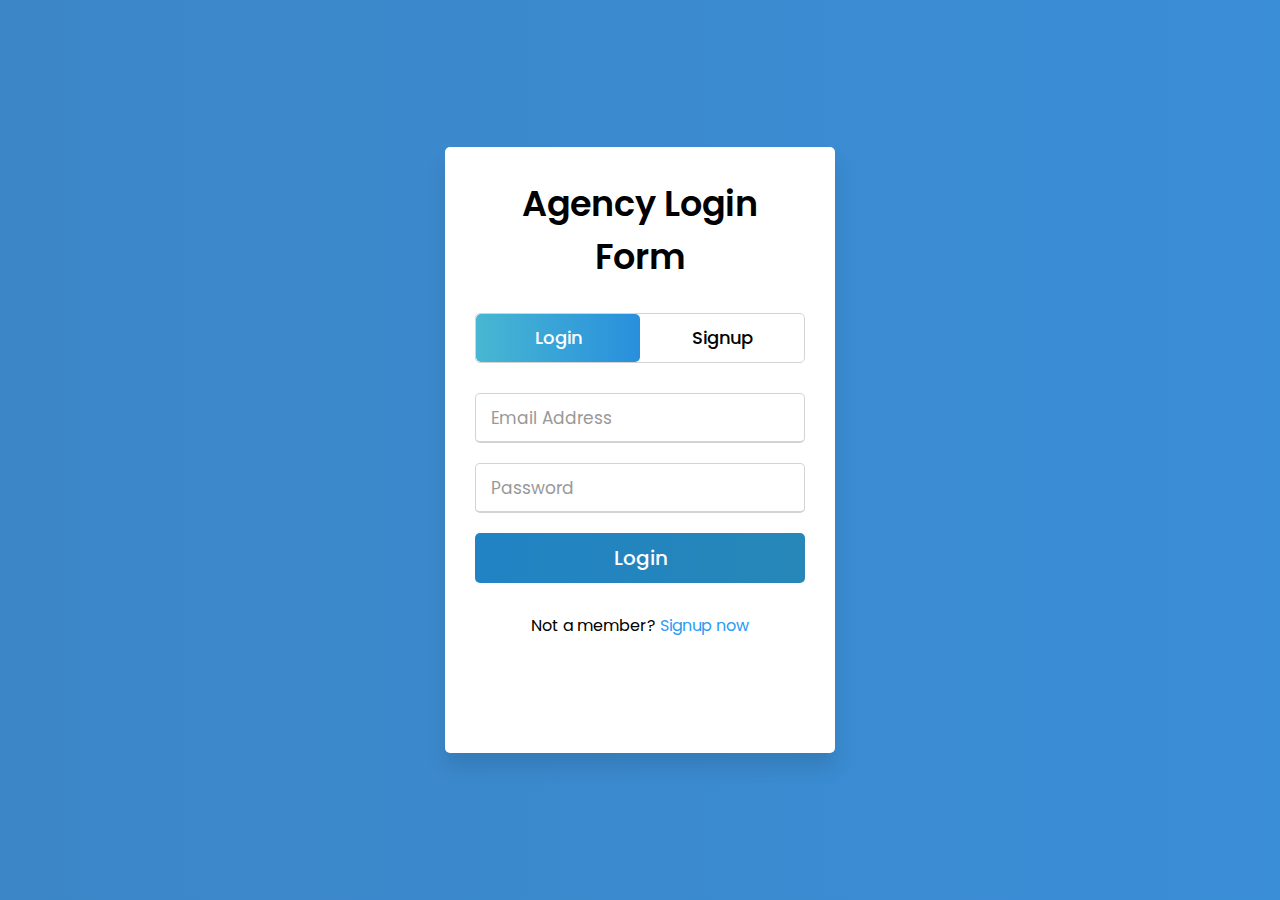
<file: public/agentlogin.html>
<!DOCTYPE html>

<html lang="en" dir="ltr">

<head>
   <meta charset="utf-8">
   
   <meta name="viewport" content="width=device-width, initial-scale=1.0">
<!-- <link rel="stylesheet" type="text/css"  href="agentlogin.css"> -->
<style>
   @import url('https://fonts.googleapis.com/css?family=Poppins:400,500,600,700&display=swap');
*{
  margin: 0;
  padding: 0;
  box-sizing: border-box;
  font-family: 'Poppins', sans-serif;
}
html,body{
  display: grid;
  height: 100%;
  width: 100%;
  place-items: center;
  background: -webkit-linear-gradient(left, #3c86c7, #3a8ed7);
}
::selection{
  background: #4b83ea;
  color: #fff;
}
.wrapper{
  overflow: hidden;
  max-width: 390px;
  background: #fff;
  padding: 30px;
  border-radius: 5px;
  box-shadow: 0px 15px 20px rgba(0,0,0,0.1);
}
.wrapper .title-text{
  display: flex;
  width: 200%;
}
.wrapper .title{
  width: 50%;
  font-size: 35px;
  font-weight: 600;
  text-align: center;
  transition: all 0.6s cubic-bezier(0.68,-0.55,0.265,1.55);
}
.wrapper .slide-controls{
  position: relative;
  display: flex;
  height: 50px;
  width: 100%;
  overflow: hidden;
  margin: 30px 0 10px 0;
  justify-content: space-between;
  border: 1px solid lightgrey;
  border-radius: 5px;
}
.slide-controls .slide{
  height: 100%;
  width: 100%;
  color: #fff;
  font-size: 18px;
  font-weight: 500;
  text-align: center;
  line-height: 48px;
  cursor: pointer;
  z-index: 1;
  transition: all 0.6s ease;
}
.slide-controls label.signup{
  color: #000;
}
.slide-controls .slider-tab{
  position: absolute;
  height: 100%;
  width: 50%;
  left: 0;
  z-index: 0;
  border-radius: 5px;
  background: -webkit-linear-gradient(left, #47b7d2, #298fdd);
  transition: all 0.6s cubic-bezier(0.68,-0.55,0.265,1.55);
}
input[type="radio"]{
  display: none;
}
#signup:checked ~ .slider-tab{
  left: 50%;
}
#signup:checked ~ label.signup{
  color: #fff;
  cursor: default;
  user-select: none;
}
#signup:checked ~ label.login{
  color: #000;
}
#login:checked ~ label.signup{
  color: #000;
}
#login:checked ~ label.login{
  cursor: default;
  user-select: none;
}
.wrapper .form-container{
  width: 100%;
  overflow: hidden;
}
.form-container .form-inner{
  display: flex;
  width: 200%;
}
.form-container .form-inner form{
  width: 50%;
  transition: all 0.6s cubic-bezier(0.68,-0.55,0.265,1.55);
}
.form-inner form .field{
  height: 50px;
  width: 100%;
  margin-top: 20px;
}
.form-inner form .field input{
  height: 100%;
  width: 100%;
  outline: none;
  padding-left: 15px;
  border-radius: 5px;
  border: 1px solid lightgrey;
  border-bottom-width: 2px;
  font-size: 17px;
  transition: all 0.3s ease;
}
.form-inner form .field input:focus{
  border-color: #3e9be7;
  /* box-shadow: inset 0 0 3px #fb6aae; */
}
.form-inner form .field input::placeholder{
  color: #999;
  transition: all 0.3s ease;
}
form .field input:focus::placeholder{
  color: #b3b3b3;
}
.form-inner form .pass-link{
  margin-top: 5px;
}
.form-inner form .signup-link{
  text-align: center;
  margin-top: 30px;
}
.form-inner form .pass-link a,
.form-inner form .signup-link a{
  color: #2c9af4;
  text-decoration: none;
}
.form-inner form .pass-link a:hover,
.form-inner form .signup-link a:hover{
  text-decoration: underline;
}
form .btn{
  height: 50px;
  width: 100%;
  border-radius: 5px;
  position: relative;
  overflow: hidden;
}
form .btn .btn-layer{
  height: 100%;
  width: 300%;
  position: absolute;
  left: -100%;
  background: -webkit-linear-gradient(right, #456bb2, #2687b8, #2183c4, #1974db);
  border-radius: 5px;
  transition: all 0.4s ease;;
}
form .btn:hover .btn-layer{
  left: 0;
}
form .btn input[type="submit"]{
  height: 100%;
  width: 100%;
  z-index: 1;
  position: relative;
  background: none;
  border: none;
  color: #fff;
  padding-left: 0;
  border-radius: 5px;
  font-size: 20px;
  font-weight: 500;
  cursor: pointer;
}@import url('https://fonts.googleapis.com/css?family=Poppins:400,500,600,700&display=swap');
*{
  margin: 0;
  padding: 0;
  box-sizing: border-box;
  font-family: 'Poppins', sans-serif;
}
html,body{
  display: grid;
  height: 100%;
  width: 100%;
  place-items: center;
  background: -webkit-linear-gradient(left, #3c86c7, #3a8ed7);
}
::selection{
  background: #4b83ea;
  color: #fff;
}
.wrapper{
  overflow: hidden;
  max-width: 390px;
  background: #fff;
  padding: 30px;
  border-radius: 5px;
  box-shadow: 0px 15px 20px rgba(0,0,0,0.1);
}
.wrapper .title-text{
  display: flex;
  width: 200%;
}
.wrapper .title{
  width: 50%;
  font-size: 35px;
  font-weight: 600;
  text-align: center;
  transition: all 0.6s cubic-bezier(0.68,-0.55,0.265,1.55);
}
.wrapper .slide-controls{
  position: relative;
  display: flex;
  height: 50px;
  width: 100%;
  overflow: hidden;
  margin: 30px 0 10px 0;
  justify-content: space-between;
  border: 1px solid lightgrey;
  border-radius: 5px;
}
.slide-controls .slide{
  height: 100%;
  width: 100%;
  color: #fff;
  font-size: 18px;
  font-weight: 500;
  text-align: center;
  line-height: 48px;
  cursor: pointer;
  z-index: 1;
  transition: all 0.6s ease;
}
.slide-controls label.signup{
  color: #000;
}
.slide-controls .slider-tab{
  position: absolute;
  height: 100%;
  width: 50%;
  left: 0;
  z-index: 0;
  border-radius: 5px;
  background: -webkit-linear-gradient(left, #47b7d2, #298fdd);
  transition: all 0.6s cubic-bezier(0.68,-0.55,0.265,1.55);
}
input[type="radio"]{
  display: none;
}
#signup:checked ~ .slider-tab{
  left: 50%;
}
#signup:checked ~ label.signup{
  color: #fff;
  cursor: default;
  user-select: none;
}
#signup:checked ~ label.login{
  color: #000;
}
#login:checked ~ label.signup{
  color: #000;
}
#login:checked ~ label.login{
  cursor: default;
  user-select: none;
}
.wrapper .form-container{
  width: 100%;
  overflow: hidden;
}
.form-container .form-inner{
  display: flex;
  width: 200%;
}
.form-container .form-inner form{
  width: 50%;
  transition: all 0.6s cubic-bezier(0.68,-0.55,0.265,1.55);
}
.form-inner form .field{
  height: 50px;
  width: 100%;
  margin-top: 20px;
}
.form-inner form .field input{
  height: 100%;
  width: 100%;
  outline: none;
  padding-left: 15px;
  border-radius: 5px;
  border: 1px solid lightgrey;
  border-bottom-width: 2px;
  font-size: 17px;
  transition: all 0.3s ease;
}
.form-inner form .field input:focus{
  border-color: #3e9be7;
  /* box-shadow: inset 0 0 3px #fb6aae; */
}
.form-inner form .field input::placeholder{
  color: #999;
  transition: all 0.3s ease;
}
form .field input:focus::placeholder{
  color: #b3b3b3;
}
.form-inner form .pass-link{
  margin-top: 5px;
}
.form-inner form .signup-link{
  text-align: center;
  margin-top: 30px;
}
.form-inner form .pass-link a,
.form-inner form .signup-link a{
  color: #2c9af4;
  text-decoration: none;
}
.form-inner form .pass-link a:hover,
.form-inner form .signup-link a:hover{
  text-decoration: underline;
}
form .btn{
  height: 50px;
  width: 100%;
  border-radius: 5px;
  position: relative;
  overflow: hidden;
}
form .btn .btn-layer{
  height: 100%;
  width: 300%;
  position: absolute;
  left: -100%;
  background: -webkit-linear-gradient(right, #456bb2, #2687b8, #2183c4, #1974db);
  border-radius: 5px;
  transition: all 0.4s ease;;
}
form .btn:hover .btn-layer{
  left: 0;
}
form .btn input[type="submit"]{
  height: 100%;
  width: 100%;
  z-index: 1;
  position: relative;
  background: none;
  border: none;
  color: #fff;
  padding-left: 0;
  border-radius: 5px;
  font-size: 20px;
  font-weight: 500;
  cursor: pointer;
}
</style>
</head>

<body>
   <div class="wrapper">
      <div class="title-text">
         <div class="title login">
           Agency Login Form
         </div>
         <div class="title signup">
           Agency Signup Form
         </div>
      </div>
      <div class="form-container">
         <div class="slide-controls">
            <input type="radio" name="slide" id="login" checked>
            <input type="radio" name="slide" id="signup">
            <label for="login" class="slide login">Login</label>
            <label for="signup" class="slide signup">Signup</label>
            <div class="slider-tab"></div>
         </div>
         <div class="form-inner">
            <form class="login" id="login-form" action="/loginagent" method="post">
               <div class="field">
                  <input type="text" placeholder="Email Address" name='email' required>
               </div>
               <div class="field">
                  <input type="password" placeholder="Password" name="password" required>
               </div>

               <div class="field btn">
                  <div class="btn-layer"></div>
                  <input type="submit" value="Login">
               </div>
               <div class="signup-link">
                  Not a member? <a href="">Signup now</a>
               </div>
            </form>
            <form id="signup-form" class="signup" action="/signupagent" method="post">
               
               <div class="field">
                  <label for="myDropdown">Rescue Agency Type :</label>
                  <select id="myDropdown" name="agency" required>
                     <option>Select Agency Type</option>
                     <option value="fire">Fire Brigade Agency</option>
                     <option value="flood">Flood Rescue Agency</option>
                     <option value="electric">Electricity Agency</option>
                     <option value="police">Police Agency</option>
                     <option value="ambulance">Ambulance Agency</option>
                  </select>
               </div>
               <div class="field">
                  
                  <input type="text" placeholder="Govt. Registration Id" name="registrationId" required>
               </div>
               <div class="field">
                  <input type="text" placeholder="Email Address" name="email" required>
               </div>
               <div class="field">
                  <input type="password" placeholder="Password" name="password" required>
               </div>

               <div class="field btn">
                  <div class="btn-layer"></div>
                  <input type="submit" value="Signup">
               </div>
            </form>
         </div>
      </div>
   </div>
   <script >
      const loginText = document.querySelector(".title-text .login");
      const loginForm = document.querySelector("form.login");
      const loginBtn = document.querySelector("label.login");
      const signupBtn = document.querySelector("label.signup");
      const signupLink = document.querySelector("form .signup-link a");
      signupBtn.onclick = (() => {
         loginForm.style.marginLeft = "-50%";
         loginText.style.marginLeft = "-50%";
      });
      loginBtn.onclick = (() => {
         loginForm.style.marginLeft = "0%";
         loginText.style.marginLeft = "0%";
      });
      signupLink.onclick = (() => {
         signupBtn.click();
         return false;
      });

     

   </script>
</body>

</html>
</file>
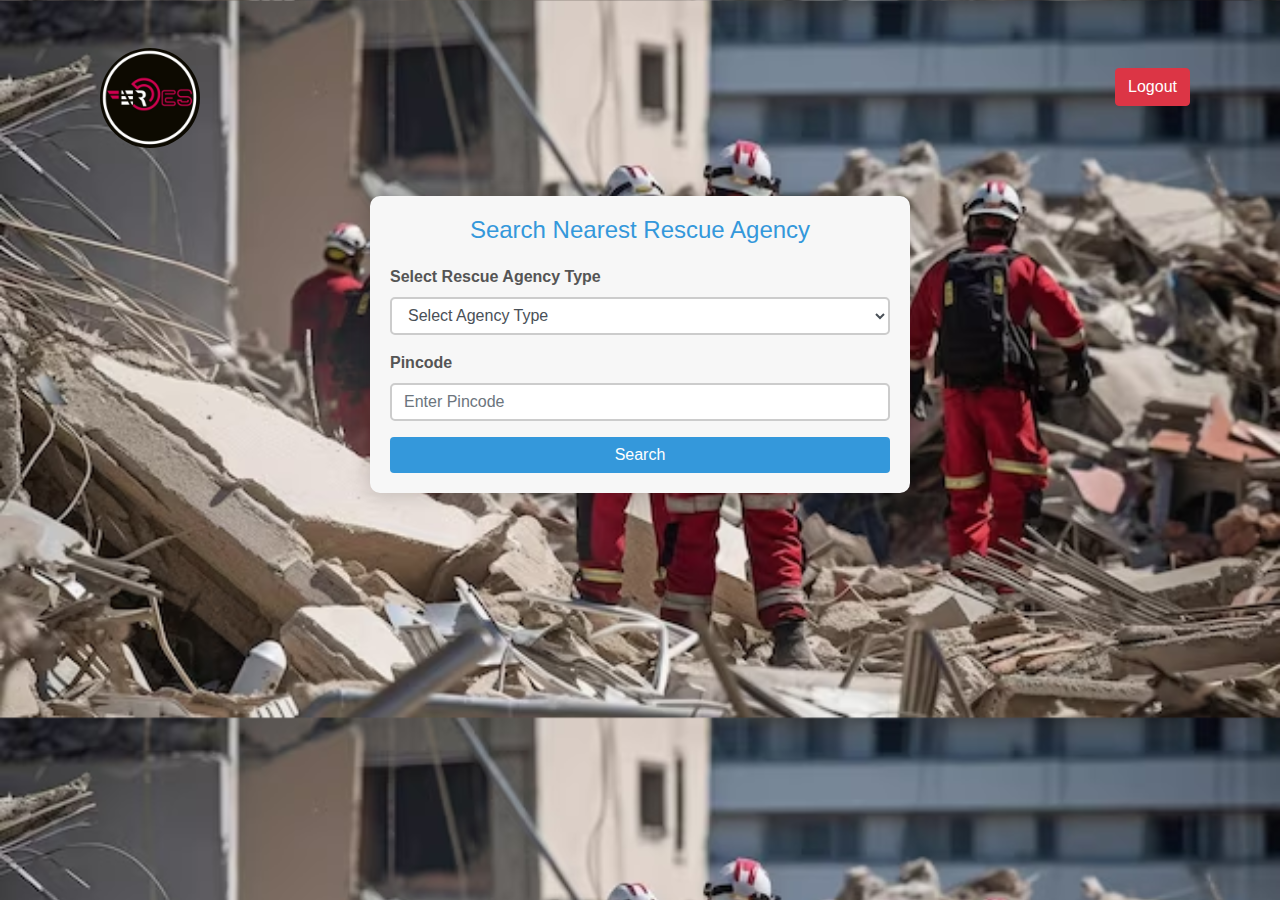
<file: public/userhome.html>
<!DOCTYPE html>
<html lang="en">

<head>
    <meta charset="UTF-8">
    <meta name="viewport" content="width=device-width, initial-scale=1.0">
    <title>Attractive Form Design</title>
    <!-- Link to Bootstrap CSS (ensure you have Bootstrap CSS linked) -->
    <link rel="stylesheet" href="https://maxcdn.bootstrapcdn.com/bootstrap/4.5.2/css/bootstrap.min.css">
    <style>
        /* Custom styles for the form */
       
        .custom-logo {
            max-width: 100px;
            margin-left: 15px;
            border-radius: 50%;
        }

        .blur-bg {
            background-image: url('after-disaster-search-rescue-through-building-rubble-generate-ai_905417-5222.avif');
            background-size: cover;

        }

        .logout-btn {
            position: absolute;
            top: 20px;
            right: 20px;
        }

        .form-border {
            /* border: 2px solid #3498db; */
            padding: 20px;
            background-color: #f7f7f7;
            border-radius: 10px;
            box-shadow: 0 0 20px rgba(0, 0, 0, 0.2);

        }

        .form-border:hover {
            box-shadow: 0 0 30px rgba(0, 0, 0, 0.3);
        }

        .form-title {
            text-align: center;
            font-size: 24px;
            margin-bottom: 20px;
            color: #3498db;
        }

        .form-group label {
            font-weight: bold;
            color: #555;
        }

        .form-control {
            border: 2px solid #ccc;
            border-radius: 5px;
            box-shadow: none;
        }

        .form-control:focus {
            border-color: #3498db;
            box-shadow: 0 0 10px rgba(52, 152, 219, 0.5);
        }

        .btn-primary {
            background-color: #3498db;
            border: none;
    
        }

        .btn-primary:hover {
            background-color: #2980b9;
        }

        @media (max-width: 768px) {
            .custom-logo {
                max-width: 80px;
                margin-left: 10px;
            }

            .logout-btn {
                top: -60px;
                right: 10px;
            }
        }
    </style>
</head>

<body class="blur-bg">
    <div class="container">
        <div class="row justify-content-center mt-5">
            <div class="col-md-6">
                <!-- Logo in the left corner -->
                <img src="WhatsApp Image 2023-09-20 at 23.05.46.jpg" alt="Logo" class="custom-logo">
            </div>
            <div class="col-md-6">
                <!-- Logout button in the right corner -->
                <button class="btn btn-danger logout-btn" id="openBtn5" type="button">Logout</button>
            </div>
        </div>
        <div class="row justify-content-center mt-5">
            <div class="col-md-6">
                <!-- Border around the form -->
                <div class="form-border">
                    <!-- Form Title -->
                    <h2 class="form-title">Search Nearest Rescue Agency</h2>

                    <!-- Responsive Form -->
                    <form action="/getUrgentData" method="get">
                        <div class="form-group">
                            <label for="optionDropdown">Select Rescue Agency Type</label>
                            <select class="form-control" id="optionDropdown" name="agency">
                                <option>Select Agency Type</option>
                                <option value="fire">Fire Brigade Agency</option>
                                <option value="flood">Flood Rescue Agency</option>
                                <option value="electric">Electricity Agency</option>
                                <option value="police">Police Agency</option>
                                <option value="ambulance">Ambulance Agency</option>

                            </select>
                        </div>
                        <div class="form-group">
                            <label for="pincode">Pincode</label>
                            <input type="text" class="form-control" id="pincode" placeholder="Enter Pincode" name="pincode">
                        </div>
                        <button type="submit" class="btn btn-primary btn-block" >Search</button>
                    </form>
                </div>
            </div>
        </div>
    </div>
<script>
  const openBtn5 = document.getElementById('openBtn5');
  openBtn5.addEventListener('click', async (e) => {
            window.location.replace('/logoutuser');
        })
</script>
    <!-- Link to Bootstrap JS (ensure you have Bootstrap JS linked) -->
    <script src="https://maxcdn.bootstrapcdn.com/bootstrap/4.5.2/js/bootstrap.min.js"></script>
</body>

</html>
</file>
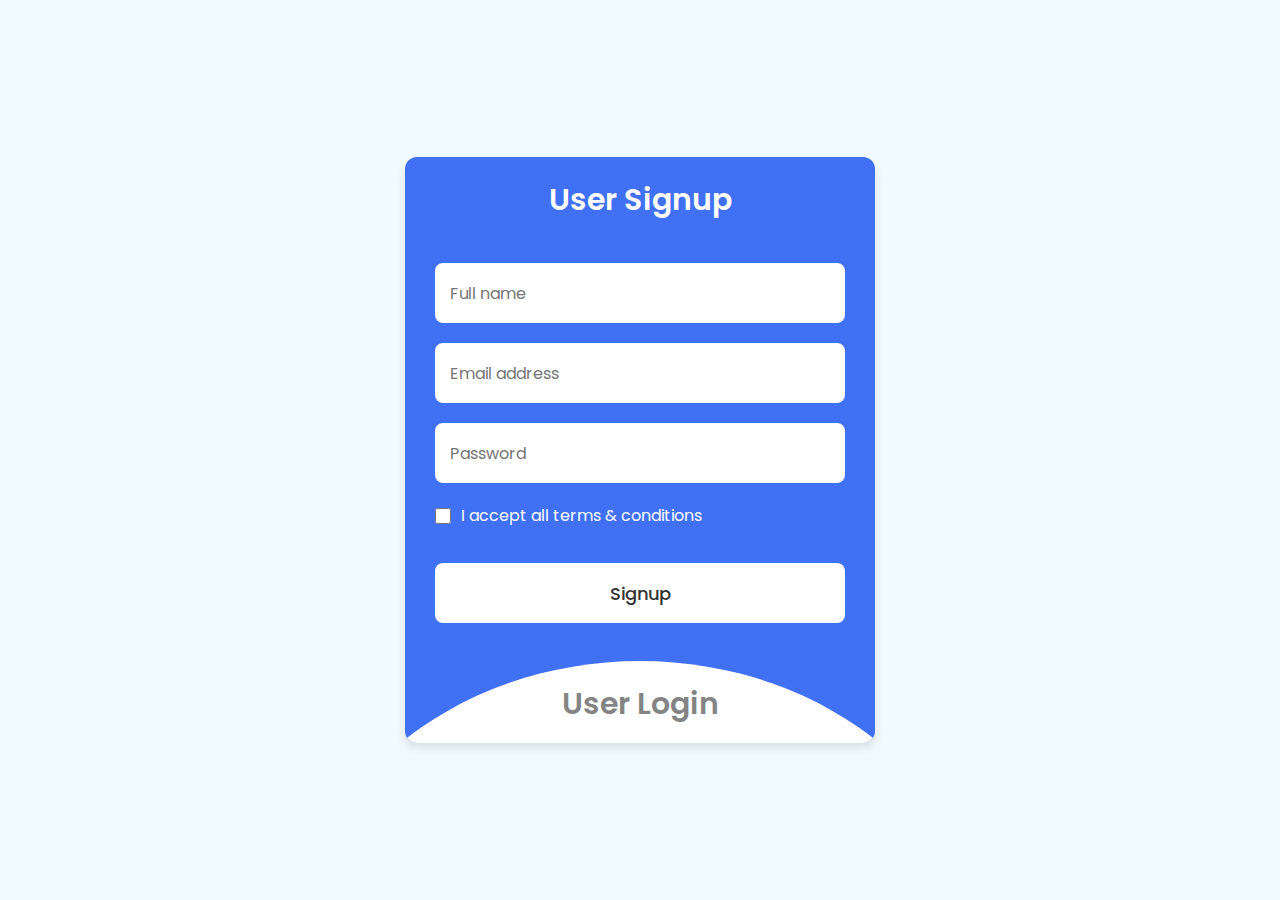
<file: public/userlogin.html>
<!DOCTYPE html>
<html lang="en">

<head>
  <meta charset="UTF-8" />
  <meta http-equiv="X-UA-Compatible" content="IE=edge" />
  <meta name="viewport" content="width=device-width, initial-scale=1.0" />
  <title>Login & Signup Form</title>
  <style>
    @import url("https://fonts.googleapis.com/css2?family=Poppins:wght@200;300;400;500;600;700&display=swap");

    * {
      margin: 0;
      padding: 0;
      box-sizing: border-box;
      font-family: "Poppins", sans-serif;
    }

    body {
      min-height: 100vh;
      display: flex;
      align-items: center;
      justify-content: center;
      background: #f0faff;
    }

    .wrapper {
      position: relative;
      max-width: 470px;
      width: 100%;
      border-radius: 12px;
      padding: 20px 30px 120px;
      background: #4070f4;
      box-shadow: 0 5px 10px rgba(0, 0, 0, 0.1);
      overflow: hidden;
    }

    .form.login {
      position: absolute;
      left: 50%;
      bottom: -86%;
      transform: translateX(-50%);
      width: calc(100% + 220px);
      padding: 20px 140px;
      border-radius: 50%;
      height: 100%;
      background: #fff;
      transition: all 0.6s ease;
    }

    .wrapper.active .form.login {
      bottom: -15%;
      border-radius: 35%;
      box-shadow: 0 -5px 10px rgba(0, 0, 0, 0.1);
    }

    .form header {
      font-size: 30px;
      text-align: center;
      color: #fff;
      font-weight: 600;
      cursor: pointer;
    }

    .form.login header {
      color: #333;
      opacity: 0.6;
    }

    .wrapper.active .form.login header {
      opacity: 1;
    }

    .wrapper.active .signup header {
      opacity: 0.6;
    }

    .wrapper form {
      display: flex;
      flex-direction: column;
      gap: 20px;
      margin-top: 40px;
    }

    form input {
      height: 60px;
      outline: none;
      border: none;
      padding: 0 15px;
      font-size: 16px;
      font-weight: 400;
      color: #333;
      border-radius: 8px;
      background: #fff;
    }

    .form.login input {
      border: 1px solid #aaa;
    }

    .form.login input:focus {
      box-shadow: 0 1px 0 #ddd;
    }

    form .checkbox {
      display: flex;
      align-items: center;
      gap: 10px;
    }

    .checkbox input[type="checkbox"] {
      height: 16px;
      width: 16px;
      accent-color: #fff;
      cursor: pointer;
    }

    form .checkbox label {
      cursor: pointer;
      color: #fff;
    }

    form a {
      color: #333;
      text-decoration: none;
    }

    form a:hover {
      text-decoration: underline;
    }

    form input[type="submit"] {
      margin-top: 15px;
      padding: none;
      font-size: 18px;
      font-weight: 500;
      cursor: pointer;
    }

    .form.login input[type="submit"] {
      background: #4070f4;
      color: #fff;
      border: none;
    }

    /* Responsive Styles */
    @media (max-width: 768px) {
      .wrapper {
        padding: 20px 15px 100px;
        width: 80%;
      }

     
    }
  </style>
</head>

<body>
  <section class="wrapper">
    <div class="form signup">
      <header>User Signup</header>
      <form id="signup-form" action="/signupuser" method="post">
        <input type="text" placeholder="Full name" name="name" required />
        <input type="text" placeholder="Email address" name="email" required />
        <input type="password" placeholder="Password" name="password" required />
        <div class="checkbox">
          <input type="checkbox" id="signupCheck" />
          <label for="signupCheck">I accept all terms & conditions</label>
        </div>
        <input type="submit" value="Signup" />
      </form>
    </div>

    <div class="form login">
      <header>User Login</header>
      <form id="login-form" action="/loginuser" method="post">
        <input type="text" placeholder="Email address" name="email" required />
        <input type="password" placeholder="Password" name="password" required />
        <input type="submit" value="Login" />
      </form>
    </div>

    <script>
      const wrapper = document.querySelector(".wrapper"),
        signupHeader = document.querySelector(".signup header"),
        loginHeader = document.querySelector(".login header");

      loginHeader.addEventListener("click", () => {
        wrapper.classList.add("active");
      });
      signupHeader.addEventListener("click", () => {
        wrapper.classList.remove("active");
      });
    </script>
  </section>
</body>

</html>
</file>
